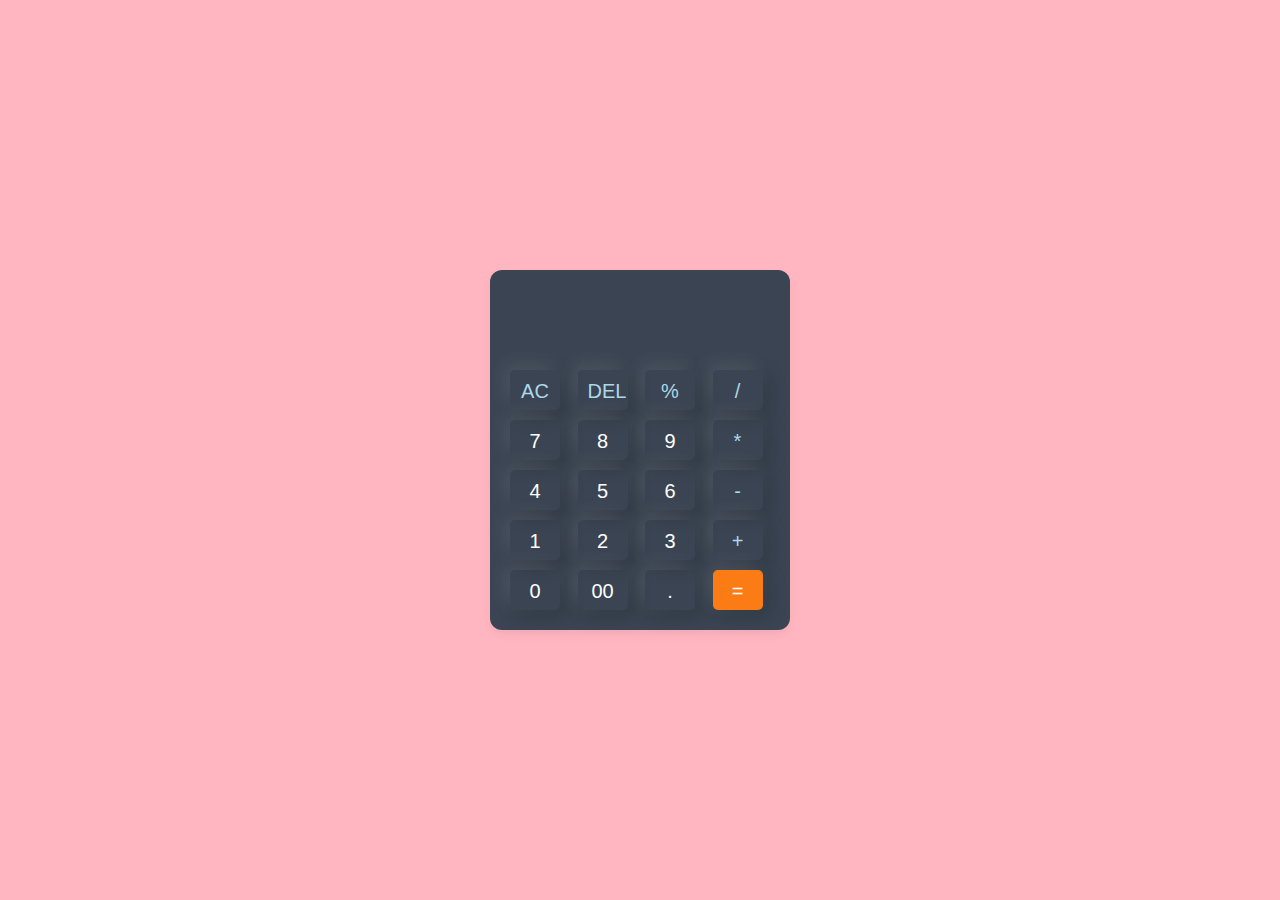
<file: Calculator/calc.html>
<!DOCTYPE html>
<html lang="en">
<head>
    <meta charset="UTF-8">
    <meta name="viewport" content="width=device-width, initial-scale=1.0">
    <title>Calculator</title>
    <link rel="stylesheet" href="style.css">
</head>
<body>
    <div class="container">
        <input type="text" class="display" />
        <div class="buttons">
          <button class="operator" data-value="AC">AC</button>
          <button class="operator" data-value="DEL">DEL</button>
          <button class="operator" data-value="%">%</button>
          <button class="operator" data-value="/">/</button>

          <button data-value="7">7</button>
          <button data-value="8">8</button>
          <button data-value="9">9</button>
          <button class="operator" data-value="*">*</button>

          <button data-value="4">4</button>
          <button data-value="5">5</button>
          <button data-value="6">6</button>
          <button class="operator" data-value="-">-</button>

          <button data-value="1">1</button>
          <button data-value="2">2</button>
          <button data-value="3">3</button>
          <button class="operator" data-value="+">+</button>

          <button data-value="0">0</button>
          <button data-value="00">00</button>
          <button data-value=".">.</button>
          <button class="equal" data-value="=">=</button>
        </div>
    </div>
    <script src="script.js"></script>
</body>
</html>
</file>
<file: Calculator/style.css>
*{
    margin: 0;
    padding: 0;
    font-family: 'Poppins', sans-serif;
    box-sizing: border-box;
}

body {
    height: 100vh;
    background: #FFB6C1;
    display: flex;
    align-items: center;
    justify-content: center;
}

.container{
    max-width: 300px;
    width: 100%;
    position:relative;
    padding: 10px 20px 20px;
    background: #3a4452;
    border-radius: 12px;
    box-shadow: 0 5px 10px rgba(0,0,0,0.05);
}
.display{
    width: 100%;
    height: 80px;
    font-size: 30px;
    border: none;
    outline: none;
    text-align: right;
    margin-bottom: 10px;
    background: transparent;
    border-radius: 5px;
    color : #fff;
    pointer-events:none;
}
.buttons {
    border-radius: 5px;
    display: grid;
    grid-gap:10px;
    grid-template-columns: repeat(4,1fr)
}

.buttons button {
    padding: 10px;
    border-radius: 5px;
    width: 50px;
    height: 40px;
    border: none;
    box-shadow: -6px -6px 18px rgba(255,255,255,0.1),5px 5px 20px rgba(0,0,0,0.2);
    background: transparent;
    color: #fff;
    cursor:pointer;
    font-size: 20px;
}

.buttons button:active{
    transform: scale(0.99);
}

.buttons .operator{
    color: #add8e6;
}

.buttons .equal{
    width: px;
    background-color: #fb7c14
}
</file>
